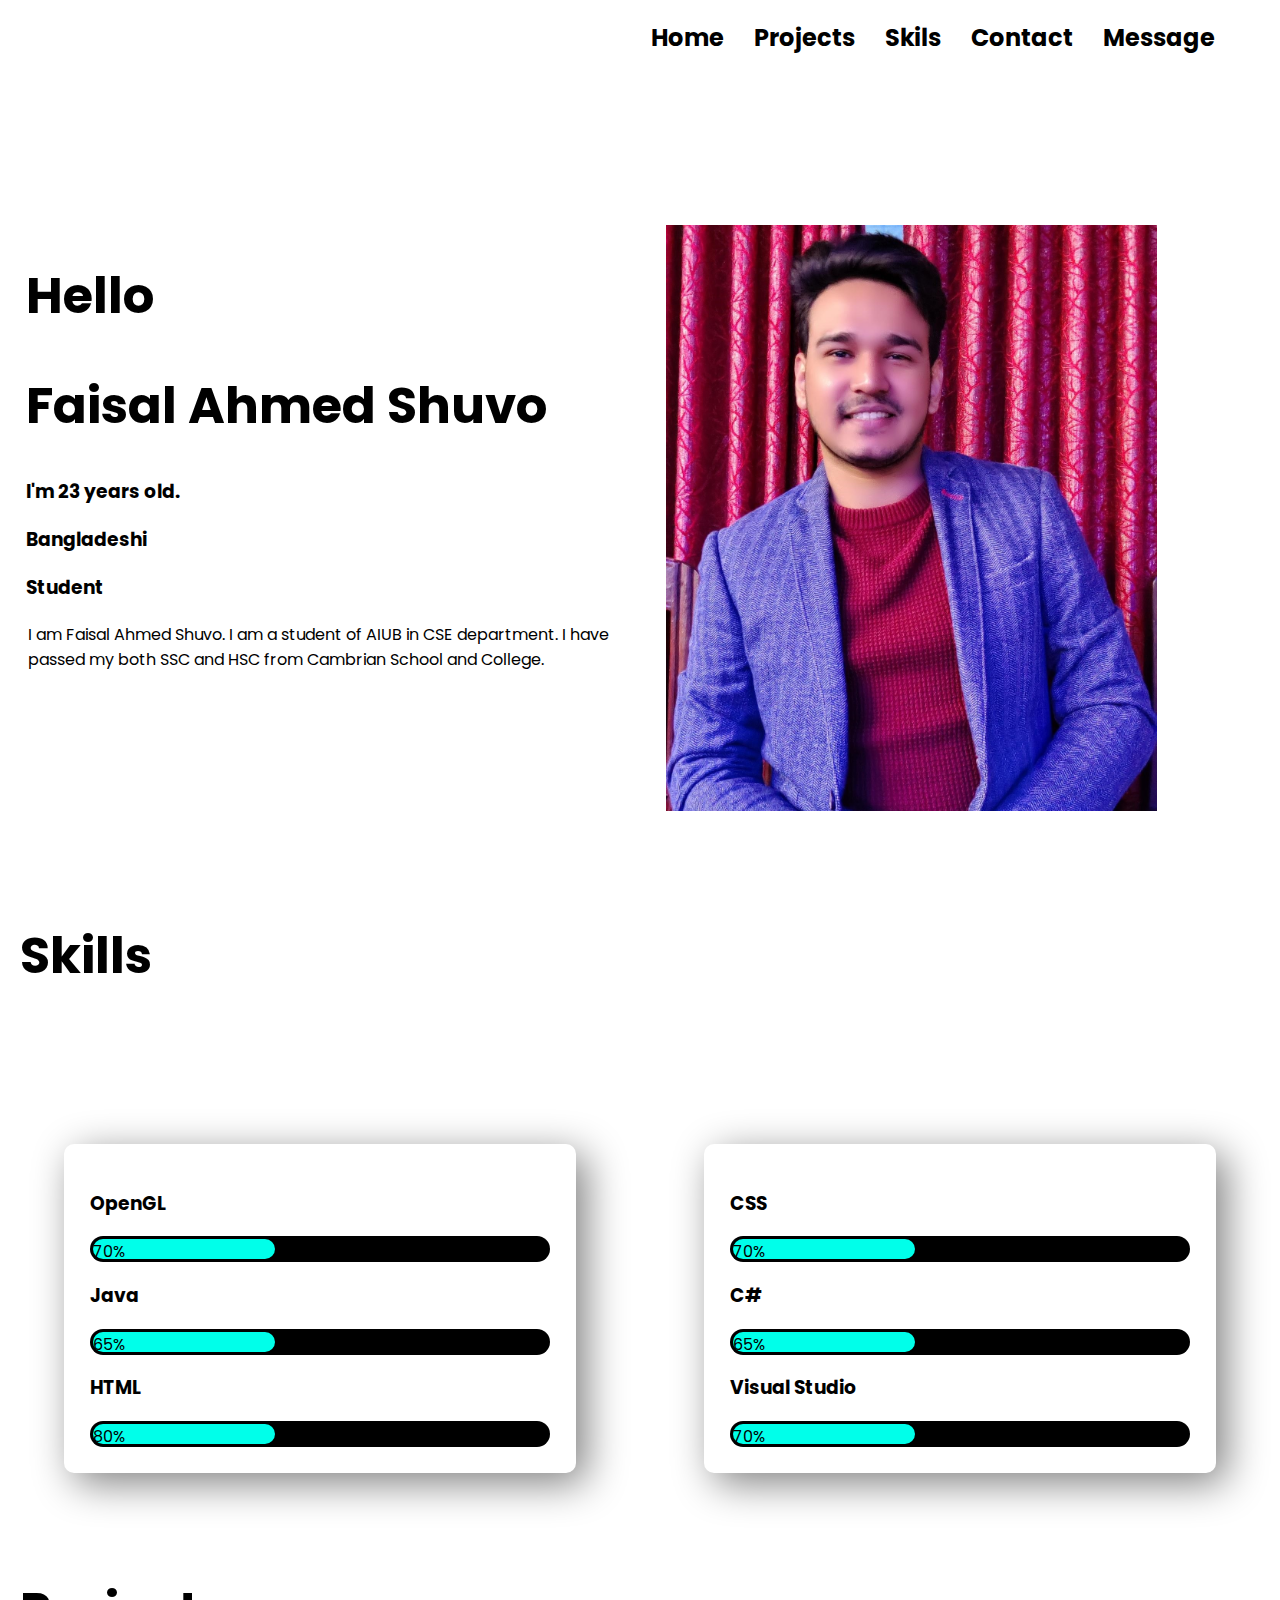
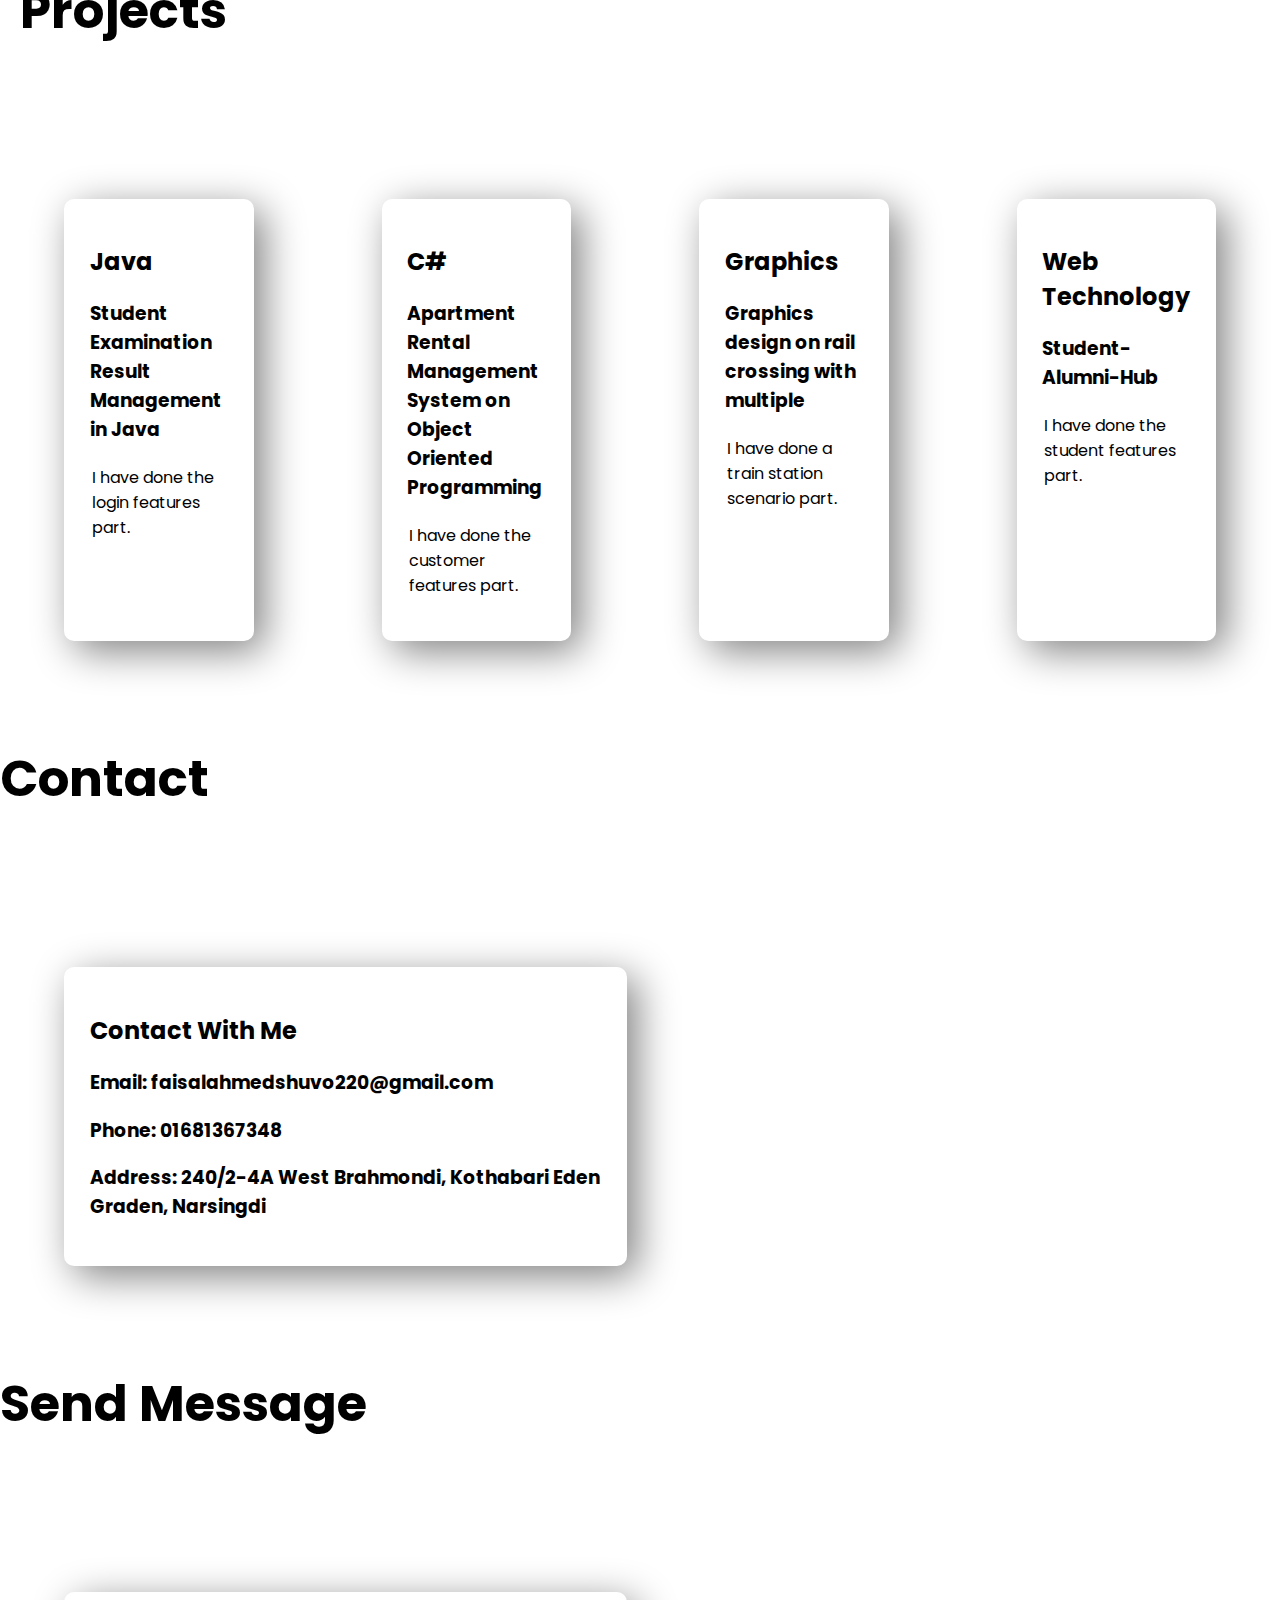
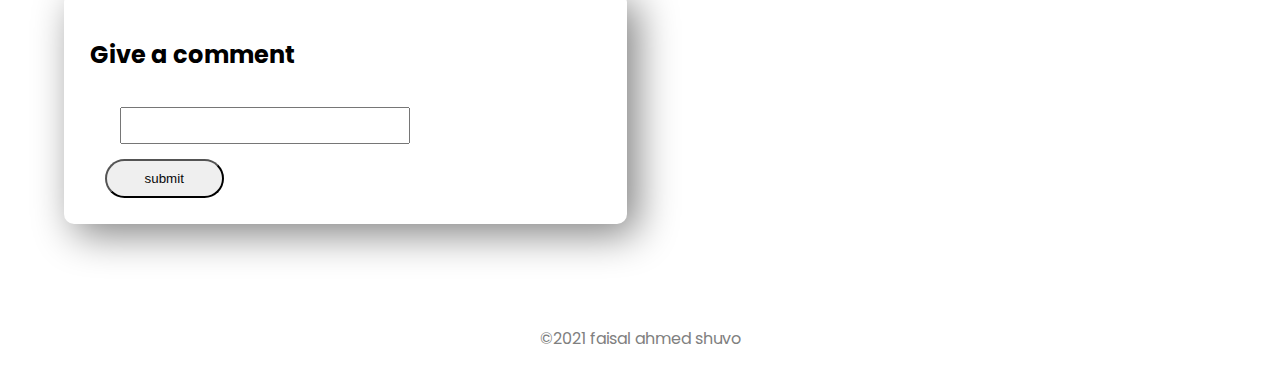
<file: index.html>
<!DOCTYPE html>
<html lang="en">

<head>
    <meta charset="UTF-8">
    <meta http-equiv="X-UA-Compatible" content="IE=edge">
    <meta name="viewport" content="width=device-width, initial-scale=1.0">
    <title>Portfolio</title>
    <link rel="preconnect" href="https://fonts.googleapis.com">
    <link rel="preconnect" href="https://fonts.gstatic.com" crossorigin>
    <link href="https://fonts.googleapis.com/css2?family=Poppins&display=swap" rel="stylesheet">

    <link rel="stylesheet" href="style.css">

    <style>
        #progressbar {
            background-color: black;
            border-radius: 13px;
            padding: 3px;
        }

        #progressbar>div {
            background-color: rgb(0, 255, 234);
            width: 40%;
            height: 20px;
            border-radius: 10px;
        }
    </style>
</head>

<body>
    <nav>

        <h2><a href="#Home">Home</a></h2>
        <h2><a href="#Projects">Projects</a></h2>
        <h2><a href="#Skills">Skils</a></h2>
        <h2><a href="#Contact">Contact</a></h2>
        <h2><a href="#Message">Message</a></h2>

        </div>
    </nav>

    <section id="Home" class="top-section flexible-content">

        <div class="half-width">
            <h1>Hello</h1>
            <h1>Faisal Ahmed Shuvo</span></h1>
            <h3>I'm 23 years old.</h3>
            <h3>Bangladeshi</h3>
            <h3>Student</h3>
            <p>I am Faisal Ahmed Shuvo. I am a student of AIUB in CSE department. I have passed my both SSC and HSC from Cambrian School and College.  </p>
           
        </div>
        <div class="half-width"><img src="images/Shuvo.png" alt=""></div>
    </section>
    
    <section id="Skills" class="skill-section  ">
        <h1 id="skills">Skills</h1>
        <div class="flexible-content">
            <div class="skill-item">
                <h3>OpenGL</h3>
                <div id="progressbar">
                    <div>70%</div>
                </div>

                <h3>Java</h3>
                <div id="progressbar">

                    <div>65%</div>
                </div>

                <h3>HTML</h3>
                <div id="progressbar">

                    <div>80%</div>
                </div>



            </div>


            <div class="skill-item">
                <h3>CSS</h3>
                <div id="progressbar">

                    <div>70%</div>
                </div>
                <h3>C#</h3>
                <div id="progressbar">

                    <div>65%</div>
                </div>
                <h3>Visual Studio</h3>
                <div id="progressbar">

                    <div>70%</div>
                </div>
            </div>

        </div>

    </section>
    <section id="projects" class="project-section">

        <h1 id="Projects">Projects</h1>
        <div class="flexible-content">
            <div id="cpp" class="project-item">
                <h2>Java</h2>
                 <h3>Student Examination Result Management in Java</h3>
                <p>I have done the login features part.</p>
            </div>
            <div id="java" class="project-item">
                <h2>C#</h2>
                <h3>Apartment Rental Management System on Object Oriented Programming </h3>
                <p>I have done the customer features part.</p>
            </div>
            <div id="graphics" class="project-item">
                <h2>Graphics</h2>
                <h3>Graphics design on rail crossing with multiple </h3>
                <p>I have done a train station scenario part. </p>
            </div>
            <div id="web technology" class="project-item">
                <h2>Web Technology</h2>
                <h3>Student-Alumni-Hub</h3>
                <p>I have done the student features part. </p>
            </div>
        </div>

    </section>
    <section id="contact" class="contact-section">

        <h1 id="contacts">Contact </h1>
        <div class="flexible-content">
            <div id="information" class="contact-item">
                <h2>Contact With Me</h2>
                <h3>
                    Email: faisalahmedshuvo220@gmail.com
                </h3>

                <h3>
                    Phone: 01681367348
                </h3>

                <h3>
                    Address: 240/2-4A West Brahmondi, Kothabari Eden Graden, Narsingdi
                </h3>
                </div>
 </section>

  <section id="message" class="contact-section">

                <h1 id="message">Send Message </h1>
                <div class="flexible-content">
                    <div id="information" class="contact-item">
                        <h2>Give a comment</h2>
                        <input class="email" name="message" rows="10"></input><br>
                <input class="input-button" type="button" value="submit">
                </section>      
            </div>


            </div>
        </div>

    </section>


    <footer>
        <p>&copy;2021 faisal ahmed shuvo </p>
    </footer>




</body>

</html>
</file>
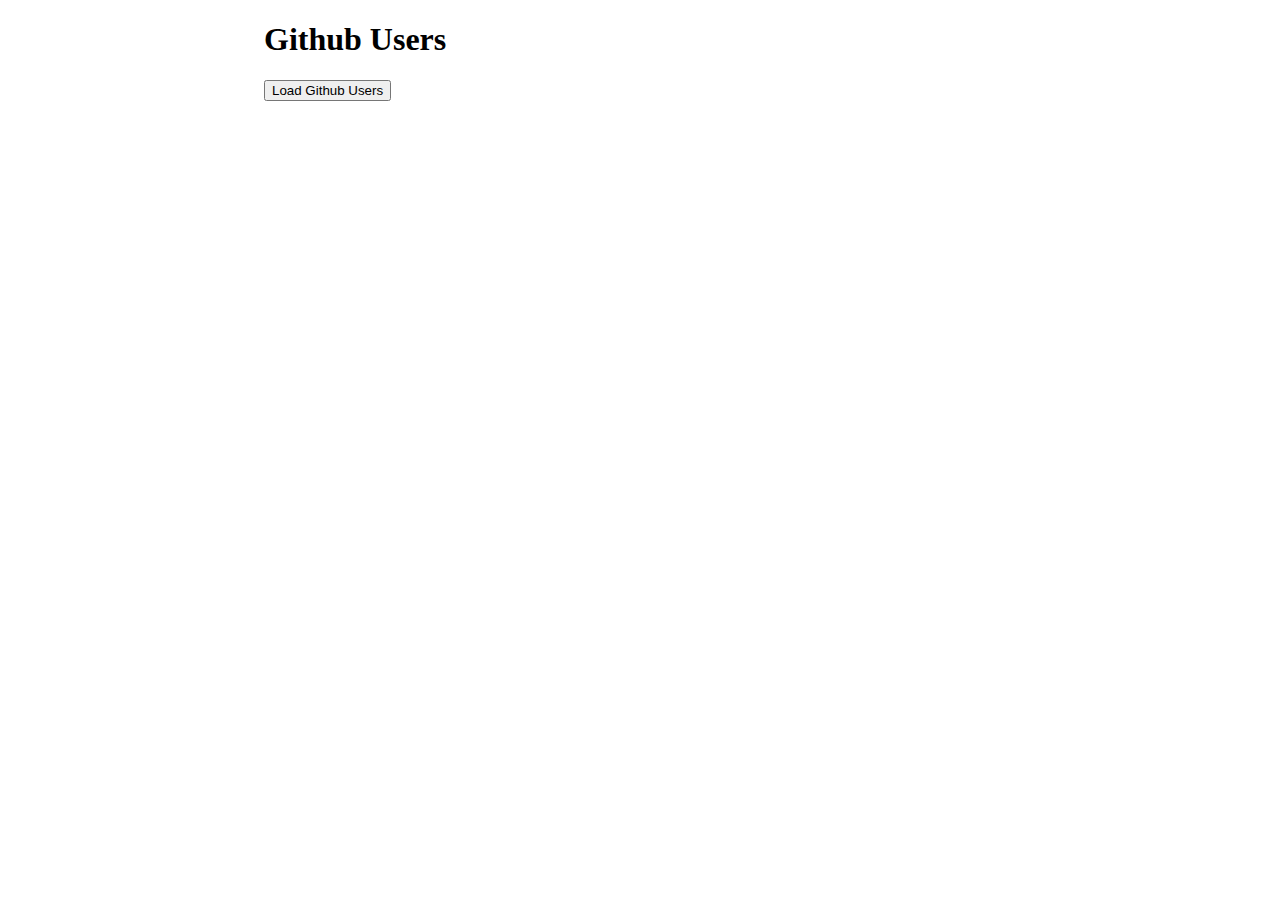
<file: repopeople.html>
<!DOCTYPE html>
<html lang="en">
<head>
    <title>Repopeople</title>
    <style>
        body{
            width: 100%;
        }
        h1{
            margin-left: 20%;
        }
        #grab{
            margin-left: 20%;
        }
        .img
        {
            margin-left: 20%;
            width: 17%;
            height: 200px;
            margin-right: 0;
            margin-bottom: 10px;
            background-color: silver;
            overflow: hidden;
            float: left;
        }
        .info
        {
            margin-right: 30%;
            margin-left: 0;
            margin-bottom: 10px;
            padding-top: 40px;
            float: right;
            width: 33%;
            height: 160px;
            background-color: silver;
        }
        #button{
            position: center;
        }
    </style>
</head>
<body>
    <h1>Github Users</h1>
    <button id="grab">Load Github Users</button><br><br><br>
    <section id="show"></section>

    <script>
        document.getElementById('grab').addEventListener('click', loadm);

        function loadm()
        {
            var xhr = new XMLHttpRequest();
            xhr.open('GET', 'https://api.github.com/users');
            xhr.onload = function()
            {
                if(xhr.status == 200)
                {
                //     var data = JSON.parse(xhr.responseText);
                //     var info=

                // '<div class="img">'+
                //     '<img src="'+data[0].avatar_url+'" width="200px" height="200px">'+
                // '</div>'+

                // '<div class="info">'+
                //     '<ul>' +
                //         '<li> LogIn: '+ data[0].login + '</li>' +
                //         '<li> Avater: '+ data[0].avatar_url + '</li>' +
                //         '<li> Avater: '+ data[0].type + '</li>' +
                //         '<li> Avater: '+ data[0].site_admin + '</li>' +
                        
                //         '</ul>'+
                // '</div>';

                        var data = JSON.parse(xhr.responseText);
                        var output= ' ';
                        for(var i in data){
                        output +=
                        '<div class="img">'+
                            '<img src="'+data[i].avatar_url+'" width="200px" height="200px">'+
                        '</div>'+

                        '<div class="info">'+
                            '<ul>' +
                            '<li> LogIn: '+ data[i].login + '</li>' +
                            '<li> Avater: '+ data[i].avatar_url + '</li>' +
                            '<li> NodeID: '+ data[i].node_id+ '</li>' +
                            '<li> Follower: '+ data[i].followers_url + '</li>' +
                            '<li> Repos: '+ data[i].repos_url+ '</li>' +

                            '</ul>'+
                        '</div>';
}


                        document.getElementById('show').innerHTML = output;
                       

                }
            }
            xhr.send();
        }
    </script>
    <div>

    </div>
    
</body>
</html>
</file>
<file: style.css>
body {
    font-family: 'Poppins', sans-serif;
    margin: 0;
}

nav {
    display: flex;
    justify-content: flex-end;
    margin-right: 50px;
}

a {
    text-decoration: none;
    padding: 15px;
    color: black;
}


h1 {
    font-size: 50px;
}

.flexible-content {
    display: flex;
    margin-bottom: 100px;
    margin-top: 150px;
}

.half-width {
    width: 50%;
    padding-left: 2%;

}

.half-width img {
    width: 80%;
}


p {
    padding: 2px;
}

#skills {
    margin-left: 20px;
}

.skill-item {
    box-shadow: 10px 10px 40px gray;
    width: 40%;
    margin-left: 5%;
    margin-right: 5%;
    padding: 2%;
    border-radius: 10px;
}

#Projects {
    margin-left: 20px;
}

.project-item {
    box-shadow: 10px 10px 40px gray;
    width: 40%;
    margin-left: 5%;
    margin-right: 5%;
    padding: 2%;
    border-radius: 10px;
}
#contacts{
    margin-left: ;
}
.contact-item{
    box-shadow: 10px 10px 40px gray;
    width: 40%;
    margin-left: 5%;
    margin-right: 5%;
    padding: 2%;
    border-radius: 10px;
}

.input-button {
    color: rgb(8, 8, 8);
    padding: 10px 38px;
    border-radius: 100px;
    margin-left: 15px;
}
.email {
    padding: 10px 99px 8px 10px;
    margin: 15px 30px 15px 30px;
}


footer p {
    text-align: center;
    color: grey;
}
</file>
